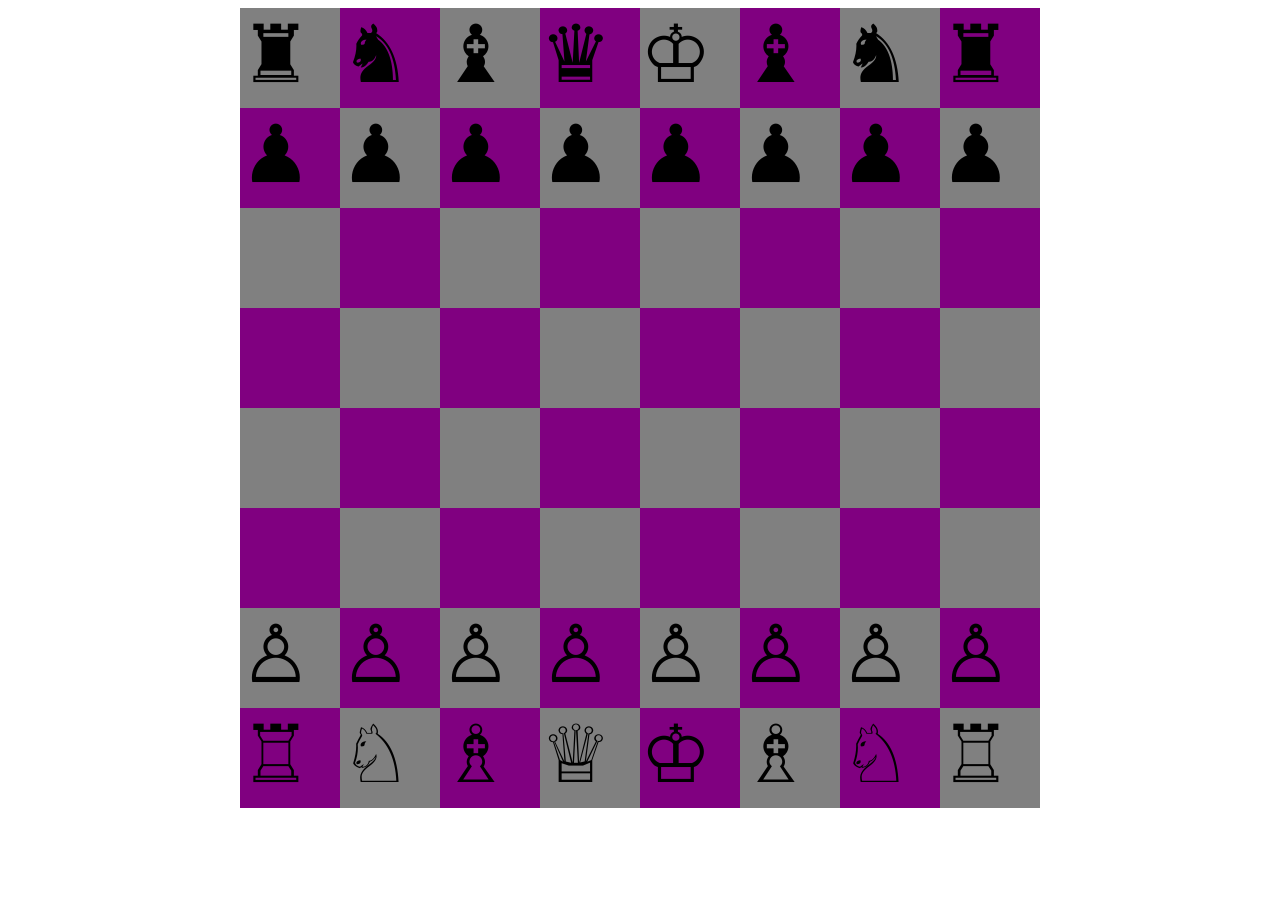
<file: index.html>
<!DOCTYPE html>
<html lang="en">
<head>
    <meta charset="UTF-8">
    <meta name="viewport" content="width=device-width, initial-scale=1.0">
    <title>slass seven</title>
    <link rel="stylesheet" href="style.css">
</head>
<body>
        <div class="boxnine"></div>

    <div class="wrapper">
       
    <div class="boxnoe">&#X265c</div>
     <div class="boxtwo">&#X265e</div>
      <div class="boxthree">&#X265d</div>
       <div class="boxfour">&#X265b</div>
        <div class="boxfive">&#X2654</div>
         <div class="boxsix">&#X265d</div>
          <div class="boxseven">&#X265e</div>
           <div class="boxeight">&#X265c</div>
    </div>

    <div class="parent">
            <div class="boxeight">&#X265f</div>
            <div class="boxseven">&#X265f</div>
            <div class="boxsix">&#X265f</div>
            <div class="boxfive">&#X265f</div>
             <div class="boxfour">&#X265f</div>
            <div class="boxthree">&#X265f</div>
             <div class="boxtwo">&#X265f</div>
              <div class="boxnoe">&#X265f</div>
    </div>

    <div class="wrapper">
     <div class="boxnoe"></div>
     <div class="boxtwo"></div>
      <div class="boxthree"></div>
       <div class="boxfour"></div>
        <div class="boxfive"></div>
         <div class="boxsix"></div>
          <div class="boxseven"></div>
           <div class="boxeight"></div>
    </div>

    <div class="parent">
            <div class="boxeight"></div>
            <div class="boxseven"></div>
            <div class="boxsix"></div>
            <div class="boxfive"></div>
             <div class="boxfour"></div>
            <div class="boxthree"></div>
             <div class="boxtwo"></div>
              <div class="boxnoe"></div>
    </div>
   
         <div class="wrapper">
        <div class="boxnoe"></div>
        <div class="boxtwo"></div>
        <div class="boxthree"></div>
        <div class="boxfour"></div>
        <div class="boxfive"></div>
         <div class="boxsix"></div>
          <div class="boxseven"></div>
           <div class="boxeight"></div>
    </div>

         <div class="parent">
            <div class="boxeight"></div>
            <div class="boxseven"></div>
            <div class="boxsix"></div>
            <div class="boxfive"></div>
             <div class="boxfour"></div>
            <div class="boxthree"></div>
             <div class="boxtwo"></div>
              <div class="boxnoe"></div>
    </div>
   
      <div class="wrapper">
         <div class="boxnoe">&#X2659</div>
         <div class="boxtwo">&#X2659</div>
         <div class="boxthree">&#X2659</div>
         <div class="boxfour">&#X2659</div>
         <div class="boxfive">&#X2659</div>
          <div class="boxsix">&#X2659</div>
          <div class="boxseven">&#X2659</div>
           <div class="boxeight">&#X2659</div>
    </div>
        
    <div class="parent">
            <div class="boxeight">&#X2656</div>
            <div class="boxseven">&#X2658</div>
            <div class="boxsix">&#X2657</div>
            <div class="boxfive">&#X2655</div>
             <div class="boxfour">&#X2654</div>
            <div class="boxthree">&#X2657</div>
             <div class="boxtwo">&#X2658</div>
              <div class="boxnoe">&#X2656</div>
    </div>
   
</body>
</html>
</file>
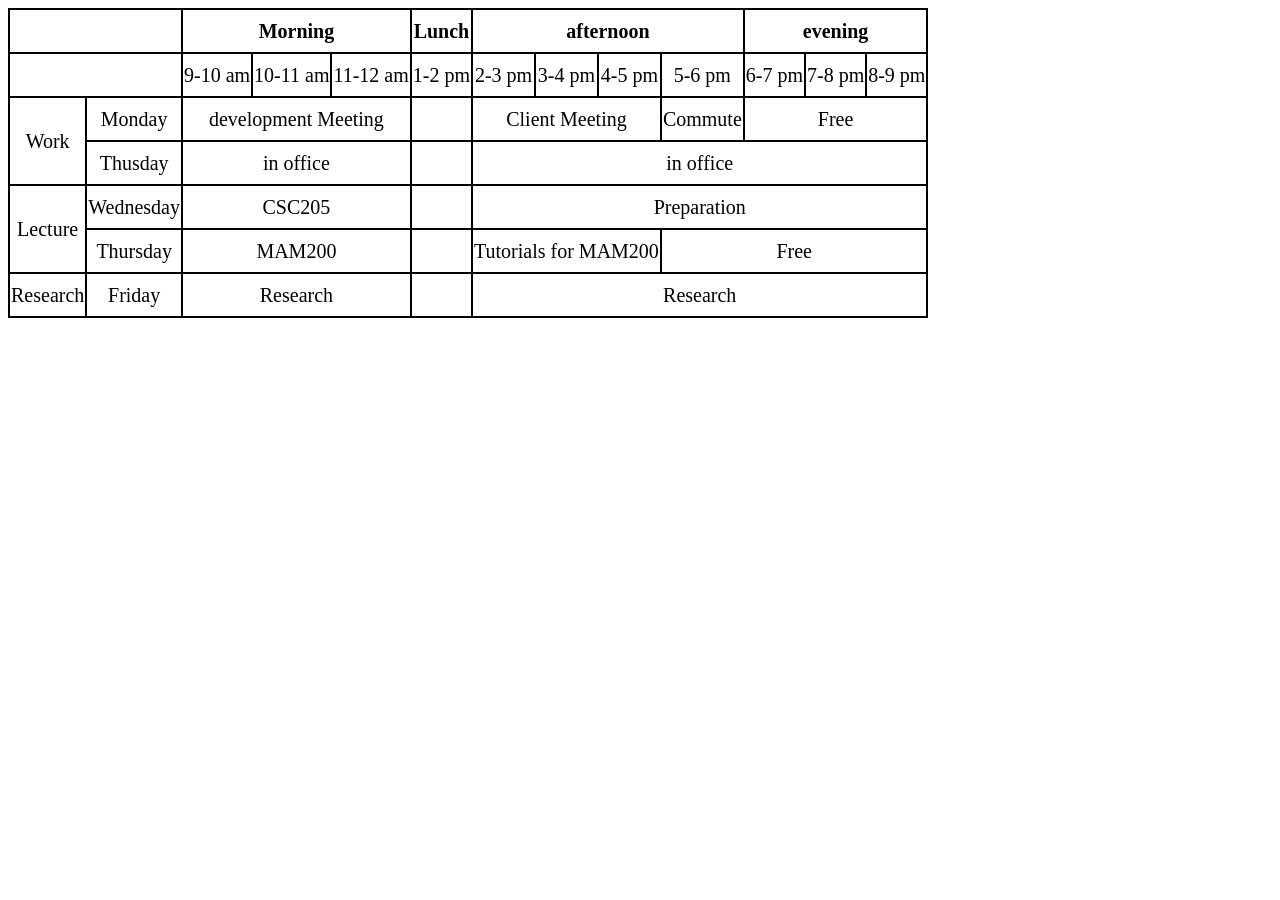
<file: index1.html>
<!DOCTYPE html>
<html lang="en">
<head>
    <meta charset="UTF-8">
    <meta name="viewport" content="width=device-width, initial-scale=1.0">
    <title>Table</title>
    <link rel="stylesheet" href="style1.css">
</head>
<body>
    <table>
        <tr>
            <th colspan="2"></th>
            <th colspan="3">Morning</th>
             <th>Lunch</th>
              <th colspan="4">afternoon</th>
               <th colspan="3">evening</th>
        </tr>

        <tr>
            <td colspan="2"></td>
            <td>9-10 am</td>
              <td>10-11 am</td>
                <td>11-12 am</td>
                  <td>1-2 pm</td>
                    <td>2-3 pm</td>
                      <td>3-4 pm</td>
                        <td>4-5 pm</td>
                          <td>5-6 pm</td>
                            <td>6-7 pm</td>
                              <td>7-8 pm</td>
                                <td>8-9 pm</td>
                          
        </tr>

            <tr>
                <td rowspan="2">Work</td>
                <td>Monday</td>
                <td colspan="3">development Meeting</td>
                <td></td>
                <td colspan="3">Client Meeting</td>
                <td>Commute</td>
                <td colspan="3">Free</td>
               
            </tr>

             <tr>
                <td>Thusday</td>
                <td colspan="3">in office</td>
                <td></td>
                <td colspan="7">in office</td>
            </tr>

             <tr>
                <td rowspan="2">Lecture</td>
                <td>Wednesday</td>
                <td colspan="3">CSC205</td>
                <td></td>
                <td colspan="7">Preparation</td>
            </tr>

              <tr>
                <td>Thursday</td>
                <td colspan="3">MAM200</td>
                <td></td>
                <td colspan="3">Tutorials for MAM200</td>
                 <td colspan="4">Free</td>
            </tr>

            <tr>
                <td>Research</td>
                <td>Friday</td>
                <td colspan="3">Research</td>
                <td></td>
                <td colspan="7">Research</td>
                
            </tr
    </table>   
</body>
</html>
</file>
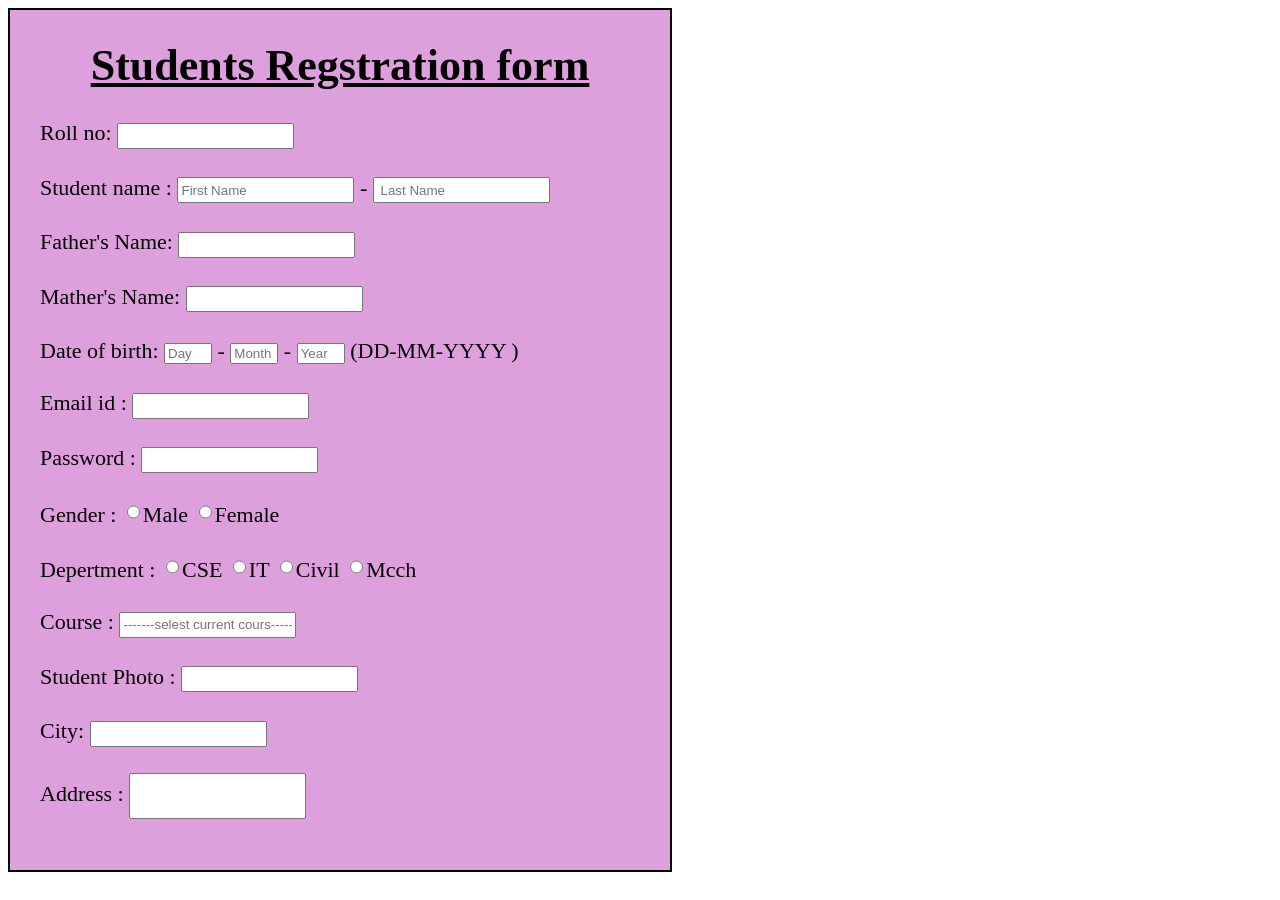
<file: index2.html>
<!DOCTYPE html>
<html lang="en">
<head>
    <meta charset="UTF-8">
    <meta name="viewport" content="width=device-width, initial-scale=1.0">
    <title>html form</title>
    <link rel="stylesheet" href="style2.css">
</head>
<body>

        <div class="box">
             <h1>Students Regstration form</h1>
             <form>
                <label for="">Roll no:</label>
                <input type="text" style="height: 20px;">
                <br>
                <br>
                <label>Student name :</label>
                <input type="text" placeholder="First Name"  style="height: 20px;" >
                - <input type="text" placeholder=" Last Name"  style="height: 20px;">
                    <br>
                    <br>
                <label for="">Father's Name:</label>
                <input type="text"  style="height: 20px;">
                 <br>
                    <br>
                <label for="">Mather's Name:</label>
                <input type="text"  style="height: 20px;">
                 <br>
                 <br>
                 <label for="">Date of birth:</label>
                <input type="text" placeholder="Day" style="width: 40px;">
               - <input type="text" placeholder="Month" style="width: 40px;">
               - <input type="text" placeholder="Year" style="width: 40px;">
                (DD-MM-YYYY )
                 <br>
                 <br>
                  <label for="">Email id :</label>
                <input type="text"  style="height: 20px;">
                 <br>
                 <br>
                  <label for="">Password :</label>
                <input type="text"  style="height: 20px;">
                 <br>
                 <br>
                 <label for="">Gender :</label>
                <input type="radio"  style="height: 20px;">Male
                 <input type="radio"  style="height: 20px;">Female
                 <br>
                 <br>
                <label for="">Depertment :</label>
                <input type="radio"  style="height: 20px;">CSE
                 <input type="radio"  style="height: 20px;">IT
                  <input type="radio"  style="height: 20px;">Civil
                 <input type="radio" style="height: 20px;">Mcch
                 <br>
                 <br>
                <label for="">Course :</label>
                <input type="text" placeholder="-------selest current cours-------"  style="height: 20px;">
                 <br>
                 <br>
                <label for="">Student Photo :</label>
                <input type="text"  style="height: 20px;">
                 <br>
                 <br>
                 <label for="">City:</label>
                <input type="text"  style="height: 20px;">
                 <br>
                 <br>
                 <label for="">Address :</label>
                <input type="text" style="height: 40px;">
                 <br>
                 <br>



             </form>
             </div>










   






</body>
</html>
</file>
<file: style.css>
.parent{
            display: flex;
        justify-content: center;
        
        }
    .wrapper{
        display: flex;
        justify-content: center;   
    }
       .boxnoe{
    width: 100px;
    height: 100px;
   background-color: gray;
   font-size: 80px;
   align-items: center;
  
}
    
.boxtwo{
    width: 100px;
    height: 100px;
    background-color: purple;
     font-size: 80px;
   align-items: center;
}
    
.boxthree{
    width: 100px;
    height: 100px;
    background-color: gray;
     font-size: 80px;
   align-items: center;
}
    
.boxfour{
    width: 100px;
    height: 100px;
    background-color: purple;
     font-size: 80px;
   align-items: center;
}

.boxfive{
    width: 100px;
    height: 100px;
    background-color: gray;
     font-size: 80px;
   align-items: center;
}
    
.boxsix{
    width: 100px;
    height: 100px;
    background-color: purple;
     font-size: 80px;
   align-items: center;
}
    
.boxseven{
    width: 100px;
    height: 100px;
    background-color: gray;
     font-size: 80px;
   align-items: center;
}
    
.boxeight{
    width: 100px;
    height: 100px;
    background-color: purple;
     font-size: 80px;
   align-items: center;
}
  
    .boxeight{
          width: 100px;
          height: 100px;
         background-color: purple;
        font-size: 80px;
         align-items: center;
    }

            
.boxsix{
    width: 100px;
    height: 100px;
    background-color: purple;
     font-size: 80px;
   align-items: center;
}

    
.boxfive{
    width: 100px;
    height: 100px;
    background-color: gray;
     font-size: 80px;
   align-items: center;
}

    
.boxfour{
    width: 100px;
    height: 100px;
    background-color: purple;
     font-size: 80px;
   align-items: center;
}

    
    
.boxthree{
    width: 100px;
    height: 100px;
    background-color: gray;
     font-size: 80px;
   align-items: center;
}
    
    
.boxtwo{
    width: 100px;
    height: 100px;
    background-color: purple;
    
}
    
    
       .boxnoe{
    width: 100px;
    height: 100px;
   background-color: gray;
   font-size: 80px;
   align-items: center;
}
</file>
<file: style1.css>
table, th, td, tr{
        border: 2px solid black;
        border-collapse: collapse;
        text-align: center;
        font-size: 20px;
        height: 40px;
    }
</file>
<file: style2.css>
.box{
    width: 600px;
    height: 800px;
    background-color: plum;
    border: 2px solid black;
    padding: 30px;
    font-size: 22px;
   
}
   
            h1{
                text-align: center;
                text-decoration: underline;
                margin-top: 0;
            }
</file>
